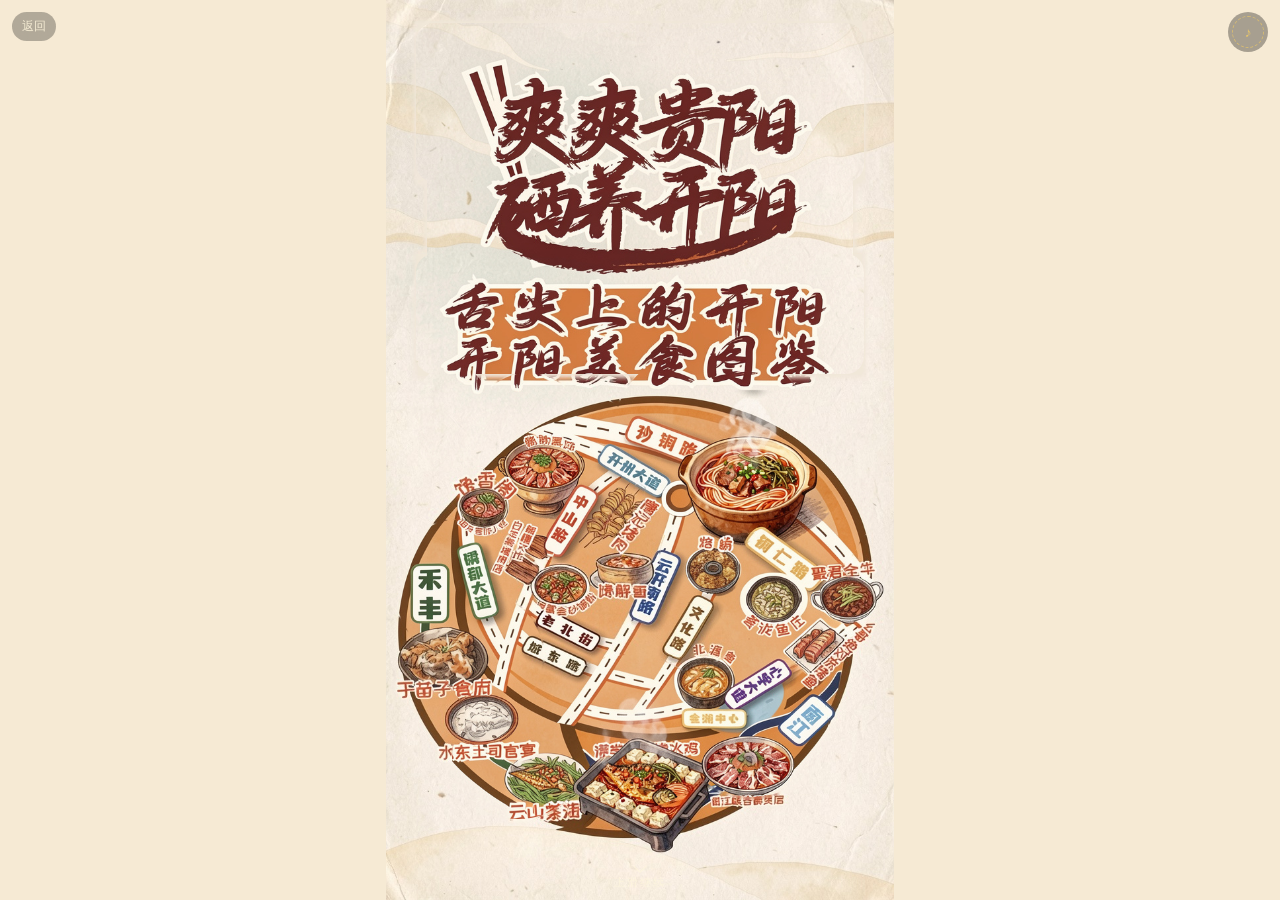
<file: h5.html>
<!DOCTYPE html>
<html lang="zh-CN">
<head>
  <meta charset="UTF-8" />
  <meta name="viewport" content="width=device-width, initial-scale=1, maximum-scale=1, user-scalable=no, viewport-fit=cover" />
  <meta name="format-detection" content="telephone=no" />
  <meta name="apple-mobile-web-app-capable" content="yes" />
  <title>开阳特色美食地图来啦！快和你的“饭搭子”去打卡吧</title>
  <meta name="description" content="爽爽贵阳 硒养开阳，点击封面进入开阳特色美食图鉴。" />
  <meta itemprop="name" content="开阳特色美食地图来啦！快和你的“饭搭子”去打卡吧" />
  <meta itemprop="image" content="https://kai-yang-mei-shi.onrender.com/assets/images/share-thumb.jpg" />
  <meta property="og:type" content="article" />
  <meta property="og:site_name" content="诗画开阳" />
  <meta property="og:title" content="开阳特色美食地图来啦！快和你的“饭搭子”去打卡吧" />
  <meta property="og:description" content="爽爽贵阳 硒养开阳，点击封面进入开阳特色美食图鉴。" />
  <meta property="og:url" content="https://kai-yang-mei-shi.onrender.com/" />
  <meta property="og:image" content="https://kai-yang-mei-shi.onrender.com/assets/images/share-thumb.jpg" />
  <meta property="og:image:type" content="image/jpeg" />
  <meta property="og:image:width" content="500" />
  <meta property="og:image:height" content="500" />
  <link rel="image_src" href="https://kai-yang-mei-shi.onrender.com/assets/images/share-thumb.jpg" />
  <link rel="stylesheet" href="css/h5.css?v=pop10" />
</head>
<body>
  <div class="h5-root">
    <a class="back-link" href="index.html" aria-label="返回介绍页">返回</a>
    <button class="music-btn is-off" id="musicBtn" type="button" aria-label="背景音乐">
      <span class="music-btn__disc"></span>
      <span class="music-btn__icon">♪</span>
    </button>
    <audio id="bgm" loop preload="auto"></audio>

    <div class="slides" id="slides"></div>

    <div class="swipe-hint" id="swipeHint">
      <span class="swipe-hint__arrow"></span>
      <span>上滑继续</span>
    </div>
  </div>
  <script src="js/shops.js?v=pop10"></script>
  <script src="js/share.js"></script>
  <script src="js/h5.js?v=pop10"></script>
</body>
</html>
</file>
<file: css/h5.css>
:root {
  --gold: #e7c56a;
  --gold-2: #f3e0a6;
  --ink: #14110d;
  --green: #16382b;
  --green-2: #245744;
  --chili: #d94b32;
  --paper: #f7ecd7;
}

* {
  box-sizing: border-box;
  margin: 0;
  padding: 0;
  -webkit-tap-highlight-color: transparent;
}

html,
body {
  width: 100%;
  height: 100%;
  overflow: hidden;
  background: #0d1b16;
  color: var(--paper);
  font-family: "PingFang SC", "Hiragino Sans GB", "Noto Sans SC", "Microsoft YaHei", sans-serif;
}

.h5-root {
  position: relative;
  width: 100%;
  height: 100%;
  height: 100dvh;
  height: calc(var(--vh, 1vh) * 100);
}

.slides {
  height: 100%;
  overflow-y: auto;
  overflow-x: hidden;
  scroll-snap-type: y mandatory;
  -webkit-overflow-scrolling: touch;
  overscroll-behavior: none;
}

.slide {
  position: relative;
  min-height: 100%;
  min-height: 100dvh;
  height: 100dvh;
  height: calc(var(--vh, 1vh) * 100);
  scroll-snap-align: start;
  scroll-snap-stop: always;
  overflow: hidden;
}

.slide.is-active .anim-fade,
.slide.is-active .anim-up,
.slide.is-active .anim-scale {
  animation-play-state: running;
}

.anim-fade {
  opacity: 0;
  animation: fadeIn 0.9s ease forwards paused;
}

.anim-up {
  opacity: 0;
  transform: translateY(28px);
  animation: riseIn 0.9s ease forwards paused;
}

.anim-scale {
  opacity: 0;
  transform: scale(1.08);
  animation: scaleIn 1.1s ease forwards paused;
}

.anim-delay-1 { animation-delay: 0.15s; }
.anim-delay-2 { animation-delay: 0.35s; }
.anim-delay-3 { animation-delay: 0.55s; }
.anim-delay-4 { animation-delay: 0.75s; }

@keyframes fadeIn {
  to { opacity: 1; }
}

@keyframes riseIn {
  to {
    opacity: 1;
    transform: translateY(0);
  }
}

@keyframes scaleIn {
  to {
    opacity: 1;
    transform: scale(1);
  }
}

.back-link,
.music-btn {
  position: absolute;
  z-index: 20;
  top: calc(12px + env(safe-area-inset-top));
}

.back-link {
  left: 12px;
  color: rgba(255, 246, 220, 0.86);
  text-decoration: none;
  font-size: 12px;
  padding: 6px 10px;
  border-radius: 999px;
  background: rgba(0, 0, 0, 0.28);
  backdrop-filter: blur(8px);
}

.music-btn {
  right: 12px;
  width: 40px;
  height: 40px;
  border: 0;
  border-radius: 50%;
  background: rgba(0, 0, 0, 0.32);
  color: var(--gold);
  display: grid;
  place-items: center;
}

.music-btn__disc {
  position: absolute;
  inset: 4px;
  border: 1px dashed rgba(231, 197, 106, 0.7);
  border-radius: 50%;
}

.music-btn.is-on .music-btn__disc {
  animation: spin 4s linear infinite;
}

@keyframes spin {
  to { transform: rotate(360deg); }
}

.cover {
  background:
    radial-gradient(120% 80% at 50% 100%, rgba(0, 0, 0, 0.35), transparent 50%),
    linear-gradient(180deg, #10261d 0%, #1d4634 42%, #8a3a1f 100%);
}

.cover__bg {
  position: absolute;
  inset: 0;
  width: 100%;
  height: 100%;
  object-fit: cover;
  opacity: 0.88;
}

.cover__veil {
  position: absolute;
  inset: 0;
  background: linear-gradient(180deg, rgba(10, 24, 18, 0.25), rgba(12, 16, 12, 0.55));
}

.cover__content {
  position: relative;
  z-index: 2;
  height: 100%;
  display: flex;
  flex-direction: column;
  align-items: center;
  justify-content: center;
  padding: 24px 24px 80px;
  text-align: center;
}

.cover__eyebrow {
  letter-spacing: 0.42em;
  font-size: 12px;
  color: var(--gold);
}

.cover__slogan {
  margin-top: 18px;
  font-size: 36px;
  line-height: 1.25;
  font-weight: 700;
  text-shadow: 0 8px 24px rgba(0, 0, 0, 0.35);
}

.cover__title {
  margin-top: 14px;
  font-size: 22px;
  letter-spacing: 0.28em;
  color: var(--gold-2);
}

.cover__line {
  width: 72px;
  height: 1px;
  margin: 18px auto 0;
  background: linear-gradient(90deg, transparent, var(--gold), transparent);
}

.cover__sub {
  margin-top: 16px;
  font-size: 13px;
  letter-spacing: 0.18em;
  color: rgba(247, 236, 215, 0.78);
}

.map-slide {
  background: #10241c;
}

.map-slide__bg {
  position: absolute;
  inset: 0;
  width: 100%;
  height: 100%;
  object-fit: cover;
}

.map-slide__panel {
  position: relative;
  z-index: 2;
  height: 100%;
  display: flex;
  flex-direction: column;
  padding: calc(56px + env(safe-area-inset-top)) 16px 72px;
}

.map-slide__title {
  text-align: center;
  font-size: 24px;
  letter-spacing: 0.2em;
  color: var(--gold-2);
}

.map-slide__hint {
  margin-top: 8px;
  text-align: center;
  font-size: 12px;
  color: rgba(247, 236, 215, 0.72);
}

.map-wrap {
  position: relative;
  flex: 1;
  margin-top: 16px;
  border-radius: 18px;
  overflow: hidden;
  box-shadow: 0 18px 40px rgba(0, 0, 0, 0.28);
  border: 1px solid rgba(231, 197, 106, 0.28);
}

.map-wrap img {
  width: 100%;
  height: 100%;
  object-fit: cover;
}

.map-pin {
  position: absolute;
  width: 22px;
  height: 22px;
  margin: -11px 0 0 -11px;
  border: 0;
  border-radius: 50% 50% 50% 0;
  transform: rotate(-45deg);
  background: linear-gradient(180deg, #f1d27a, #c4452f);
  color: #fff;
  font-size: 10px;
  font-weight: 700;
  box-shadow: 0 6px 14px rgba(0, 0, 0, 0.28);
}

.map-pin span {
  display: block;
  transform: rotate(45deg);
}

.shop {
  background: #111;
}

.shop__photo {
  position: absolute;
  inset: 0;
  width: 100%;
  height: 100%;
  object-fit: cover;
  transform: scale(1.04);
}

.slide.is-active .shop__photo {
  animation: kenburns 8s ease forwards;
}

@keyframes kenburns {
  from { transform: scale(1.08); }
  to { transform: scale(1); }
}

.shop__mask {
  position: absolute;
  inset: 0;
  background:
    linear-gradient(180deg, rgba(10, 16, 12, 0.18) 0%, rgba(10, 16, 12, 0.08) 35%, rgba(10, 16, 12, 0.82) 100%);
}

.shop__index {
  position: absolute;
  top: calc(56px + env(safe-area-inset-top));
  left: 20px;
  z-index: 3;
  font-size: 12px;
  letter-spacing: 0.28em;
  color: var(--gold);
}

.shop__card {
  position: absolute;
  left: 16px;
  right: 16px;
  bottom: calc(28px + env(safe-area-inset-bottom));
  z-index: 3;
  padding: 18px 16px 16px;
  border-radius: 18px;
  background: rgba(18, 22, 18, 0.62);
  border: 1px solid rgba(231, 197, 106, 0.22);
  backdrop-filter: blur(14px);
}

.shop__name {
  font-size: 24px;
  line-height: 1.25;
}

.shop__tags {
  display: flex;
  flex-wrap: wrap;
  gap: 6px;
  margin: 10px 0 8px;
}

.shop__tag {
  font-size: 12px;
  padding: 4px 8px;
  border-radius: 999px;
  background: rgba(231, 197, 106, 0.16);
  color: var(--gold-2);
}

.shop__intro {
  font-size: 13px;
  line-height: 1.7;
  color: rgba(247, 236, 215, 0.82);
}

.shop__addr {
  margin-top: 10px;
  font-size: 12px;
  color: rgba(247, 236, 215, 0.7);
}

.nav-btn {
  display: flex;
  align-items: center;
  justify-content: center;
  margin-top: 14px;
  width: 100%;
  height: 46px;
  border-radius: 999px;
  background: linear-gradient(90deg, #c9a227, #e05a2b);
  color: #fff;
  text-decoration: none;
  font-weight: 700;
  letter-spacing: 0.16em;
  box-shadow: 0 10px 20px rgba(196, 70, 30, 0.28);
}

.swipe-hint {
  position: absolute;
  left: 0;
  right: 0;
  bottom: calc(10px + env(safe-area-inset-bottom));
  z-index: 12;
  display: flex;
  flex-direction: column;
  align-items: center;
  gap: 4px;
  font-size: 11px;
  letter-spacing: 0.2em;
  color: rgba(255, 246, 220, 0.72);
  pointer-events: none;
}

.swipe-hint.is-hidden {
  opacity: 0;
}

.swipe-hint__arrow {
  width: 10px;
  height: 10px;
  border-right: 1px solid currentColor;
  border-bottom: 1px solid currentColor;
  transform: rotate(45deg);
  animation: bounce 1.4s ease-in-out infinite;
}

@keyframes bounce {
  0%,
  100% { transform: translateY(0) rotate(45deg); }
  50% { transform: translateY(6px) rotate(45deg); }
}

.cover__particles {
  position: absolute;
  inset: 0;
  overflow: hidden;
  pointer-events: none;
}

.cover__particles span {
  position: absolute;
  bottom: -10%;
  width: 6px;
  height: 6px;
  border-radius: 50%;
  background: rgba(243, 224, 166, 0.45);
  animation: floatUp 7s linear infinite;
}

@keyframes floatUp {
  to {
    transform: translateY(-120vh);
    opacity: 0;
  }
}

.poster {
  display: flex;
  align-items: center;
  justify-content: center;
  background: #f6ead4;
}

.poster__frame {
  position: relative;
  flex: 0 0 auto;
  line-height: 0;
}

.poster__img {
  display: block;
  width: 100%;
  height: 100%;
  object-fit: contain;
  object-position: center;
  pointer-events: none;
  user-select: none;
  -webkit-user-drag: none;
}

.poster__layers {
  position: absolute;
  inset: 0;
  overflow: hidden;
  pointer-events: none;
}

.piece {
  position: absolute;
  overflow: hidden;
  -webkit-backface-visibility: hidden;
  backface-visibility: hidden;
  transform-origin: center center;
}

.piece__img {
  position: absolute;
  max-width: none;
  pointer-events: none;
  -webkit-user-drag: none;
}

.piece--enter {
  z-index: 3;
  opacity: 0;
  transform: scale(0.08);
}

.piece--title {
  border-radius: 18px;
}

.piece--card {
  border-radius: 40px;
}

.piece--dish {
  border-radius: 50%;
  z-index: 4;
}

.slide.is-active .piece--title {
  animation: popGrow 0.82s cubic-bezier(0.22, 1.35, 0.32, 1) both;
}

.slide.is-active .piece--card {
  animation: popGrow 0.92s cubic-bezier(0.22, 1.4, 0.28, 1) both;
}

.slide.is-active .piece--dish {
  animation: dishGrow 0.78s cubic-bezier(0.2, 1.45, 0.32, 1) both;
}

@keyframes popGrow {
  0% {
    opacity: 0;
    transform: scale(0.08);
  }
  58% {
    opacity: 1;
    transform: scale(1.12);
  }
  78% {
    transform: scale(0.96);
  }
  100% {
    opacity: 1;
    transform: scale(1);
  }
}

@keyframes dishGrow {
  0% {
    opacity: 0;
    transform: scale(0.06) rotate(-8deg);
  }
  62% {
    opacity: 1;
    transform: scale(1.16) rotate(3deg);
  }
  100% {
    opacity: 1;
    transform: scale(1) rotate(0);
  }
}

html.debug-hotspots .piece--enter {
  outline: 2px solid rgba(30, 120, 80, 0.85);
}

.hotspot {
  position: absolute;
  z-index: 5;
  display: block;
  background: transparent;
  border: 0;
  cursor: pointer;
}

html.debug-hotspots .hotspot {
  outline: 2px solid rgba(220, 40, 20, 0.9);
  background: rgba(220, 40, 20, 0.22);
}
</file>
